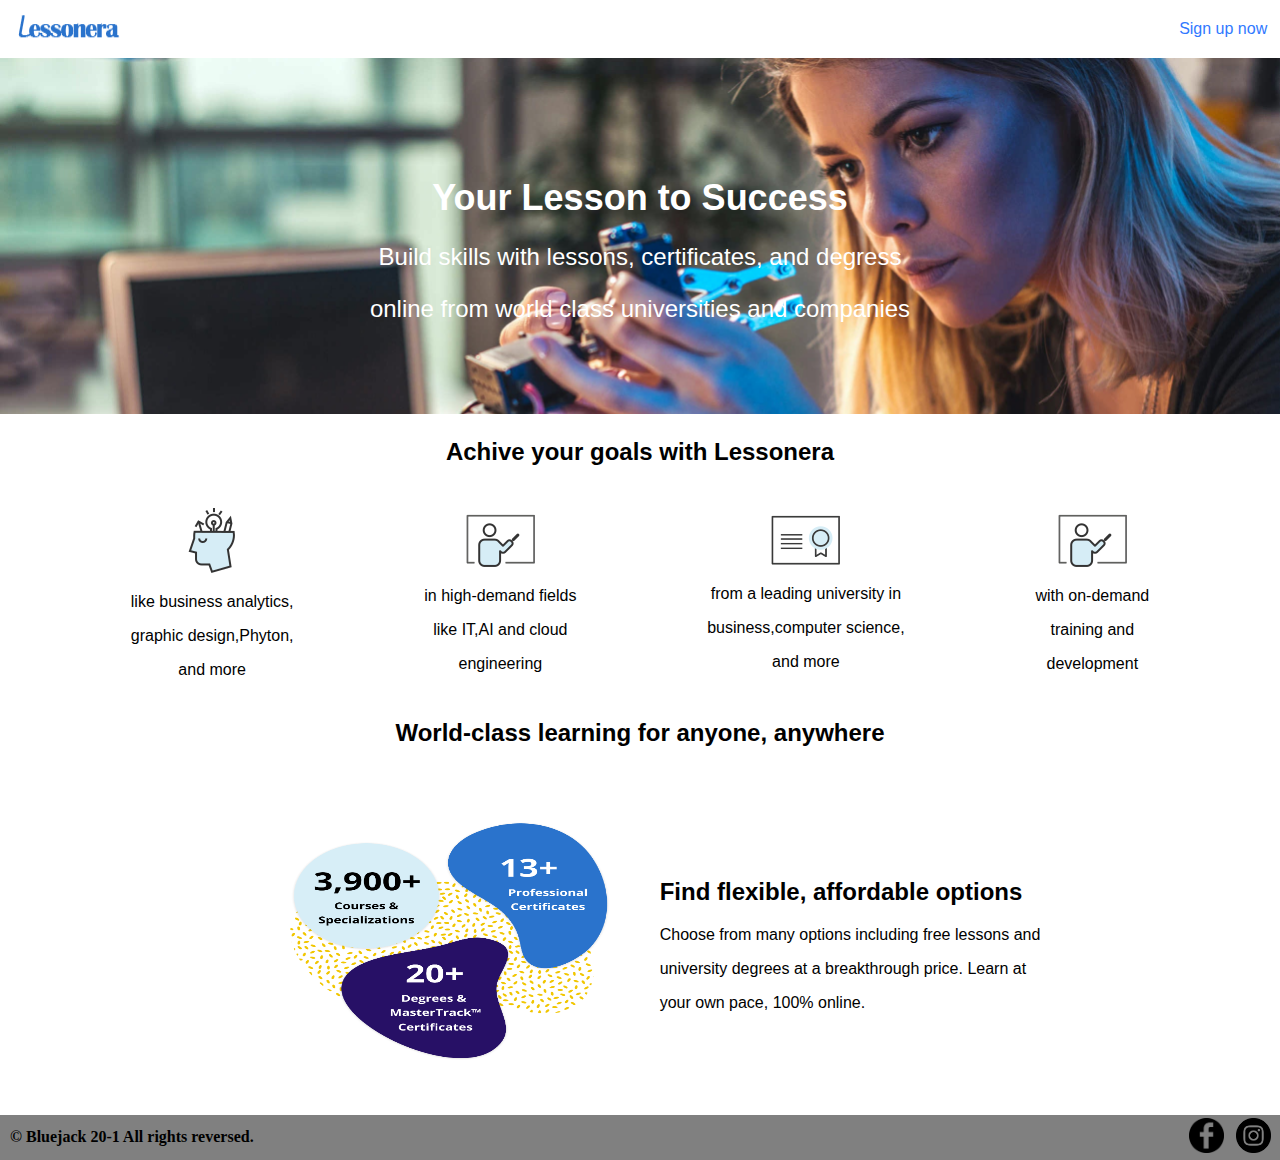
<file: html/index.html>
<!DOCTYPE html>
<html lang="en">
<head>
    <meta charset="UTF-8">
    <meta http-equiv="X-UA-Compatible" content="IE=edge">
    <meta name="viewport" content="width=device-width, initial-scale=1.0">
    <title>Document</title>
    <link rel="stylesheet" href="../css/index.css">
</head>
<body>
    <div class="head">
        <img src="../assets/logo.png" alt="">
        <a href="./signup.html">Sign up now</a>
    </div>

    <div class="content">
        <div class="text">
            <h2>Your Lesson to Success</h2>
            <p>Build skills with lessons, certificates, and degress</p>
            <p>online from world class universities and companies</p>
        </div>
        <div class="info">
            <p>Achive your goals with Lessonera</p>
        </div>
        <br>
        <div class="inside">
            <div class="one">
                <img src="../assets/SvgaLearn.png" alt="">
                <p>like business analytics,</p>
                <p>graphic design,Phyton,</p>
                <p>and more</p>
            </div>
            <div class="two">
                <img src="../assets/teacher-img.png" alt="">
                <p>in high-demand fields</p>
                <p>like IT,AI and cloud</p>
                <p>engineering</p>
            </div>
            <div class="three">
                <img src="../assets/SvgaColorCertificate.png" alt="">
                <p>from a leading university in</p>
                <p>business,computer science,</p>
                <p>and more</p>
            </div>
            <div class="two">
                <img src="../assets/teacher-img.png" alt="">
                <p>with on-demand</p>
                <p>training and</p>
                <p>development</p>
            </div>
        </div>
        <div class="info2">
            <p>World-class learning for anyone, anywhere</p>
        </div>
        <div class="bottom">
            <div class="pict">
                <img src="../assets/offerings2.png" class ="hover"alt="">
                <img src="../assets/instagram.png" class="insta" alt="">
            </div>
            
            <div class="description">
                <h2>Find flexible, affordable options</h2>

                <p>Choose from many options including free lessons and</p>
                <p>university degrees at a breakthrough price. Learn at</p>
                <p>your own pace, 100% online.</p>
            </div>
        </div>

    </div>

    <div class="footer">
        <div class="copyright">
            © Bluejack 20-1 All rights reversed.
        </div>
        <div class="link">
            <a href="https://www.facebook.com/"><img src="../assets/facebook.png" alt=""></a>
            <a href="https://www.instagram.com/"><img src="../assets/instagram.png" alt=""> </a>
            
        </div>
    </div>
</body>
</html>
</file>
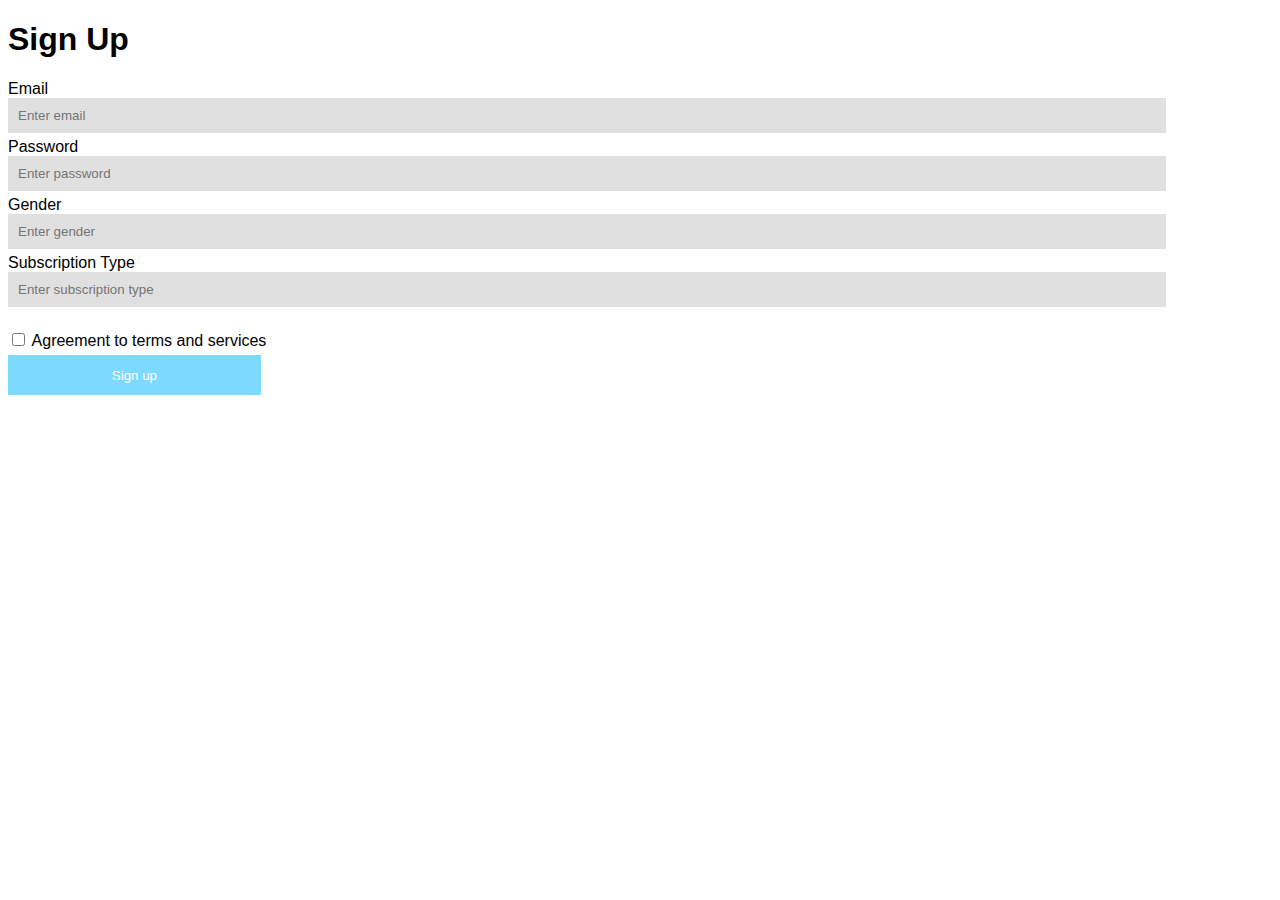
<file: html/signup.html>
<!DOCTYPE html>
<html lang="en">
<head>
    <meta charset="UTF-8">
    <meta http-equiv="X-UA-Compatible" content="IE=edge">
    <meta name="viewport" content="width=device-width, initial-scale=1.0">
    <title>Document</title>
    <link rel="stylesheet" href="../css/signup.css">
</head>
<body>
    <form action="">
        <div class="container">
            <h1>Sign Up</h1>
            
            <div class="hello">
                <label for=""> Email </label>   
                <br>  
                <input type="text" placeholder="Enter email" required>

                <br>
                <label for=""> Password </label>
                <br>         
                <input type="password" placeholder="Enter password" required>

                <br>
                <label for=""> Gender </label>
                <br> 
                <input type="text" placeholder="Enter gender" required>

                <br>
                <label for=""> Subscription Type </label>
                <br>
                <input type="text" placeholder="Enter subscription type" required>
            </div>
            

            <br>
            <input type="checkbox"  name="" id="" required>
            Agreement to terms and services

            <br>
            <button class="button" ><a href="./index.html">Sign up</a> </button>
           </div>
    </form>

</body>
</html>
</file>
<file: css/index.css>
body{
    font-family: sans-serif;
    padding: 0;
    margin : 0;
}

.head{
    display: flex;
    justify-content: space-between;
    align-items: center;
    
}

.head img{
    padding : 1%;
    width: 7em;
    height: 2em;

}

.head a {
    margin-right: 1%;
    text-decoration: none;
    color: rgb(49, 121, 255);
}

.text{
    margin: 0;
    text-align: center;
    font-size: 24px;
    color: white;
    border: 100px;
    background-image: url(../assets/robot-girl.jpg);
    background-size: cover;

    padding: 7%;
}

.text h2{
    margin-bottom: 2px;
}

.text p{
    margin-bottom: 1px;
}

.info{
    text-align: center;
    font-size: 24px;
    font-weight: bolder;

}

.inside{
    display: flex;
    justify-content: space-evenly;
    align-items: center;
    text-align: center;
}






.info2{
    text-align: center;
    font-size: 24px;
    font-weight: bolder;
}

.bottom{
    display: flex;
    justify-content: center;
    align-items: center;
    
}

.pict img{
    height: 15em;
    width: 20em;
    margin: 50px;
    
}

.pict:hover .hover{
    display: none;
    
}

.pict .insta{
    display: none;
    
}

.pict:hover .insta{
    display: inline;
}

.footer{
    background-color: gray;
    display: flex;
    justify-content: space-between;
    align-items: center;
}

.link{
    display: flex;
    justify-content: space-between;
    align-items: center;
}

.link img{
    height: 35px;
    width : 35px;
    margin-right: 6px;
    padding: 3px;
}

.copyright{
    font-family: 'Times New Roman', Times, serif;
    font-weight: bold;
    margin-left: 10px;
}
</file>
<file: css/signup.css>
body{
    font-family: 'Segoe UI', Tahoma, Geneva, Verdana, sans-serif;
}

.hello input{
    border: none;
    margin-bottom: 5px;
    width: 90%;
    padding: 10px;
    
    background-color: rgb(224, 224, 224);
}

.button {
    margin-top: 5px;
    border: none;
    width: 20%;
    background-color: rgb(124, 218, 255);
    padding: 1%;
}

.button a{
    text-decoration: none;
    color: white;

}
</file>
